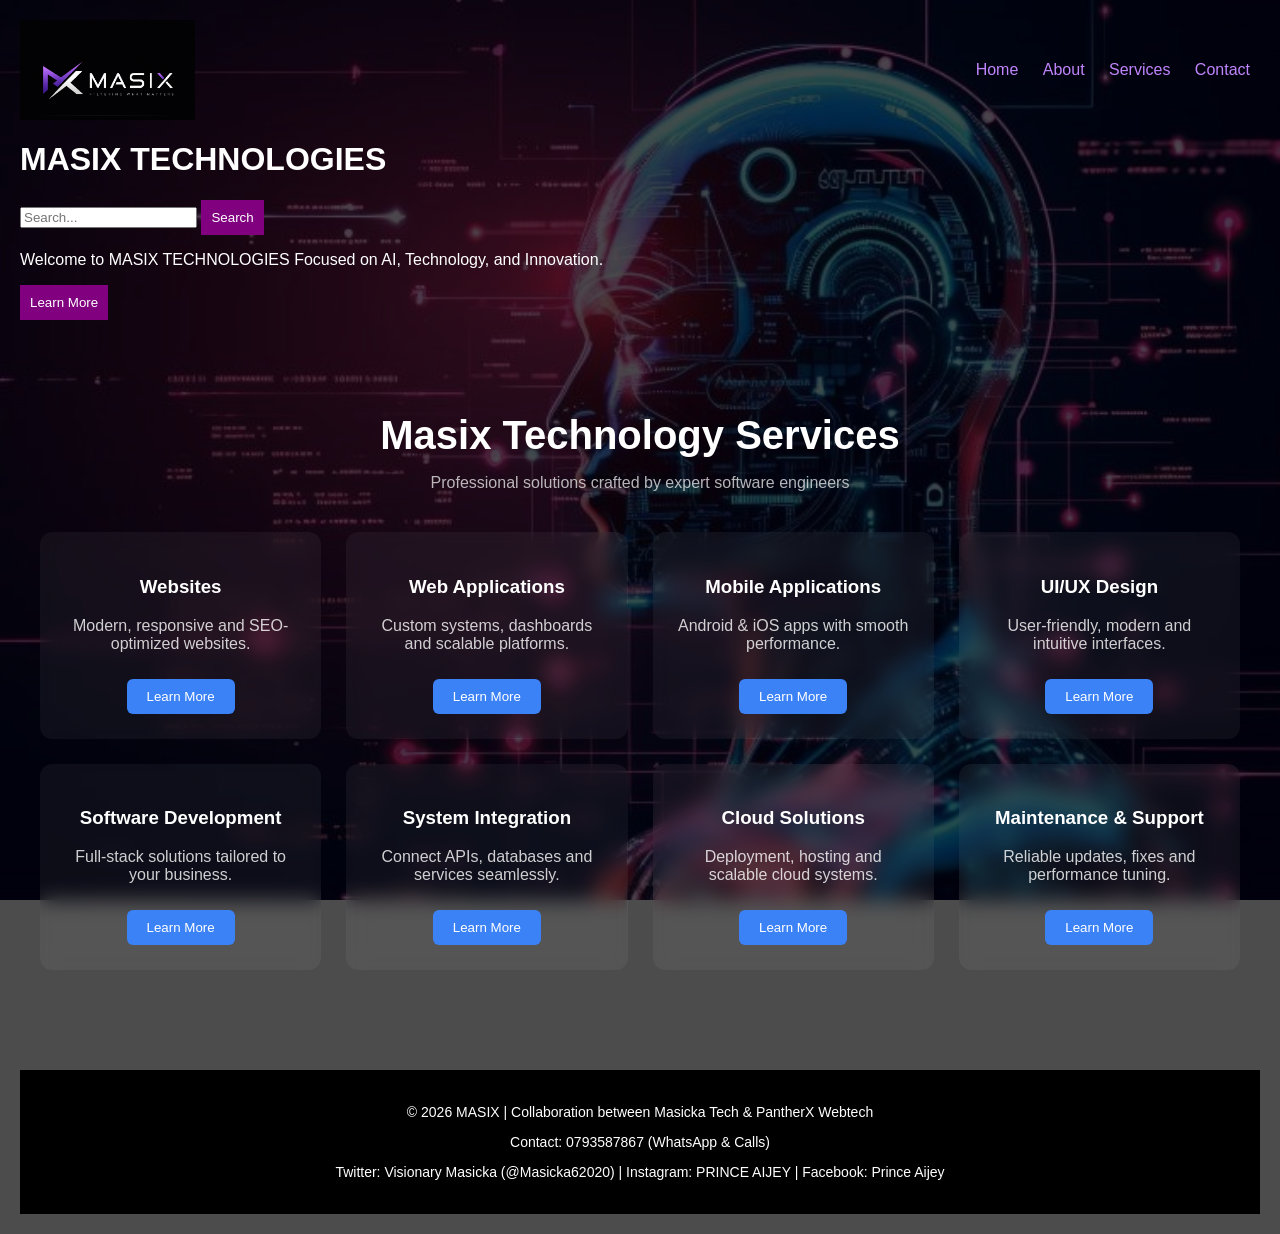
<file: index.html>
<!DOCTYPE html>
<html>
<head>
<title>MASIX - Home</title>
<link rel="stylesheet" href="style.css">
<script src="script.js"></script>
</head>

<body>
<div class="overlay">

<header>
  <img src="logo.png" height="100">
  <nav>
    <a href="index.html">Home</a>
    <a href="about.html">About</a>
    <a href="services.html">Services</a>
    <a href="contact.html">Contact</a>
  </nav>
</header>

<div class="section">
  <h1>MASIX TECHNOLOGIES</h1>

  <input id="search" placeholder="Search...">
  <button onclick="searchSite()">Search</button>

  <p>Welcome to MASIX TECHNOLOGIES Focused on AI, Technology, and Innovation.</p>

  <button onclick="learnMore('More about home')">Learn More</button>
</div>

<section id="services" class="auto_cls_529f96e1">
  <h2 class="auto_cls_6aab5314">Masix Technology Services</h2>
  <p class="auto_cls_9770e23c">
    Professional solutions crafted by expert software engineers
  </p>

  <div class="auto_cls_a2cf7f8d">

    <!-- Service Card -->
    <div class="auto_cls_2039ebac">
      <h3>Websites</h3>
      <p class="auto_cls_687e0fb4">Modern, responsive and SEO-optimized websites.</p>
      <button onclick="location.href='#websites'" class="auto_cls_75ecc9d9">
        Learn More
      </button>
    </div>

    <div class="auto_cls_2f39928e">
      <h3>Web Applications</h3>
      <p class="auto_cls_687e0fb4">Custom systems, dashboards and scalable platforms.</p>
      <button onclick="location.href='#webapps'" class="auto_cls_75ecc9d9">
        Learn More
      </button>
    </div>

    <div class="auto_cls_2f39928e">
      <h3>Mobile Applications</h3>
      <p class="auto_cls_687e0fb4">Android & iOS apps with smooth performance.</p>
      <button onclick="location.href='#mobile'" class="auto_cls_75ecc9d9">
        Learn More
      </button>
    </div>

    <div class="auto_cls_2f39928e">
      <h3>UI/UX Design</h3>
      <p class="auto_cls_687e0fb4">User-friendly, modern and intuitive interfaces.</p>
      <button onclick="location.href='#uiux'" class="auto_cls_75ecc9d9">
        Learn More
      </button>
    </div>

    <div class="auto_cls_2f39928e">
      <h3>Software Development</h3>
      <p class="auto_cls_687e0fb4">Full-stack solutions tailored to your business.</p>
      <button onclick="location.href='#software'" class="auto_cls_75ecc9d9">
        Learn More
      </button>
    </div>

    <div class="auto_cls_2f39928e">
      <h3>System Integration</h3>
      <p class="auto_cls_687e0fb4">Connect APIs, databases and services seamlessly.</p>
      <button onclick="location.href='#integration'" class="auto_cls_75ecc9d9">
        Learn More
      </button>
    </div>

    <div class="auto_cls_2f39928e">
      <h3>Cloud Solutions</h3>
      <p class="auto_cls_687e0fb4">Deployment, hosting and scalable cloud systems.</p>
      <button onclick="location.href='#cloud'" class="auto_cls_75ecc9d9">
        Learn More
      </button>
    </div>

    <div class="auto_cls_2f39928e">
      <h3>Maintenance & Support</h3>
      <p class="auto_cls_687e0fb4">Reliable updates, fixes and performance tuning.</p>
      <button onclick="location.href='#support'" class="auto_cls_75ecc9d9">
        Learn More
      </button>
    </div>

  </div>
</section>
<footer>
<p>© 2026 MASIX | Collaboration between Masicka Tech & PantherX Webtech</p>
<p>Contact: 0793587867 (WhatsApp & Calls)</p>
<p>Twitter: Visionary Masicka (@Masicka62020) | Instagram: PRINCE AIJEY | Facebook: Prince Aijey</p>
</footer>

</div>
</body>
</html>
</file>
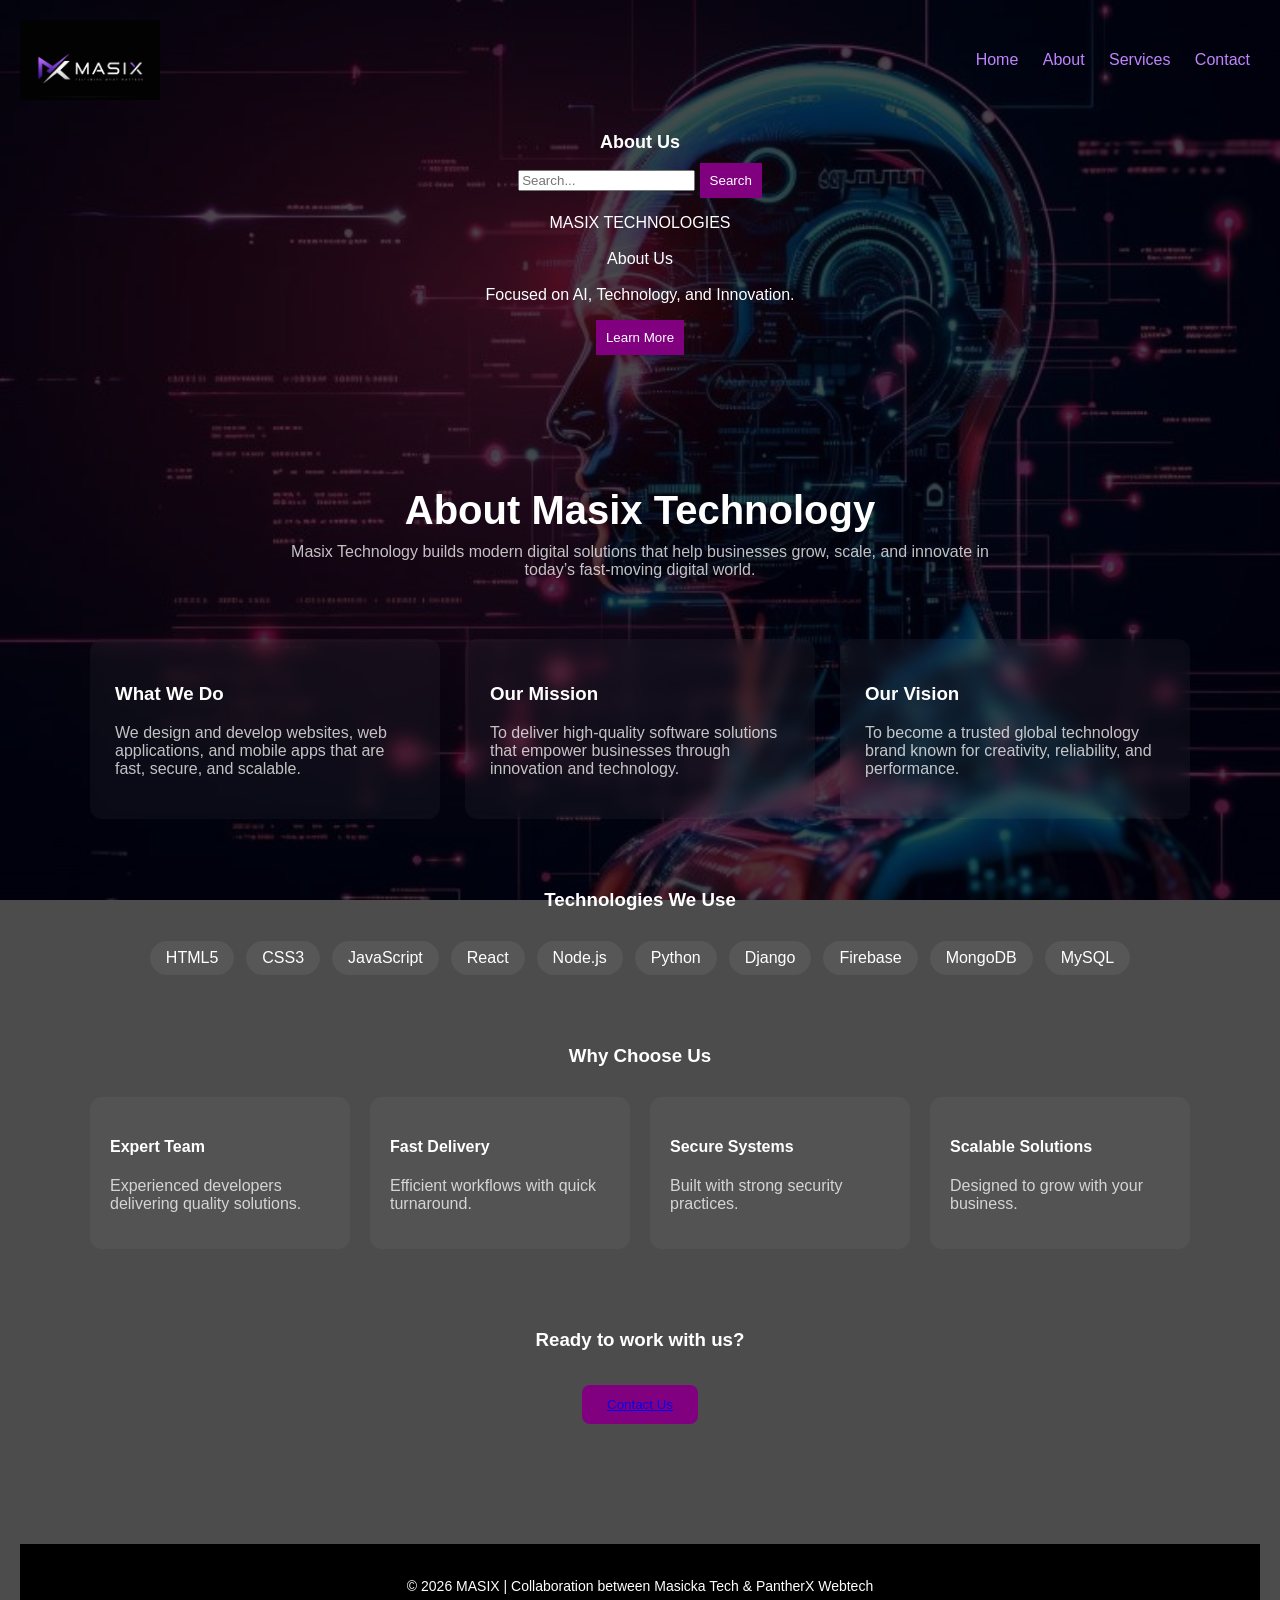
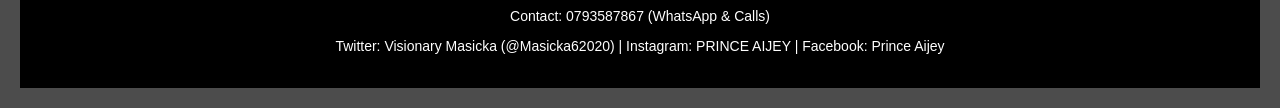
<file: about.html>
<!DOCTYPE html>
<html>
<head>
<title>MASIX - About</title>
<link rel="stylesheet" href="style.css">
<script src="script.js"></script>
</head>
<body>
<div class="overlay">
<header>
<img src="logo.png" height="80">
<nav>
<a href="index.html">Home</a>
<a href="about.html">About</a>
<a href="services.html">Services</a>
<a href="contact.html">Contact</a>
</nav>
</header>

<div class="auto_cls_c0e69f28">
<h1 class="auto_cls_923d5b4d">About Us</h1>

<input id="search" placeholder="Search...">
<button onclick="searchSite()">Search</button>

<p>MASIX TECHNOLOGIES<br><br> About Us<br><br> Focused on AI, Technology, and Innovation.</p>

<button onclick="learnMore('More about about')">Learn More</button>
</div>
<section id="about" class="auto_cls_a90db1bb">

  <div class="auto_cls_ce890a97">
    <h2 class="auto_cls_854d17e7">About Masix Technology</h2>
    <p class="auto_cls_18772201">
      Masix Technology builds modern digital solutions that help businesses grow, scale, and innovate in today’s fast-moving digital world.
    </p>
  </div>

  <!-- What We Do -->
  <div class="auto_cls_fcc07df0">
    
    <div class="auto_cls_449a0eb8">
      <h3>What We Do</h3>
      <p class="auto_cls_63c5ed17">
        We design and develop websites, web applications, and mobile apps that are fast, secure, and scalable.
      </p>
    </div>

    <div class="auto_cls_449a0eb8">
      <h3>Our Mission</h3>
      <p class="auto_cls_63c5ed17">
        To deliver high-quality software solutions that empower businesses through innovation and technology.
      </p>
    </div>

    <div class="auto_cls_449a0eb8">
      <h3>Our Vision</h3>
      <p class="auto_cls_63c5ed17">
        To become a trusted global technology brand known for creativity, reliability, and performance.
      </p>
    </div>

  </div>

  <!-- Technologies -->
  <div class="auto_cls_750f47bb">
    <h3 class="auto_cls_41117de0">Technologies We Use</h3>

    <div class="auto_cls_be94e6f3">
      <span class="auto_cls_18d01773">HTML5</span>
      <span class="auto_cls_18d01773">CSS3</span>
      <span class="auto_cls_18d01773">JavaScript</span>
      <span class="auto_cls_18d01773">React</span>
      <span class="auto_cls_18d01773">Node.js</span>
      <span class="auto_cls_18d01773">Python</span>
      <span class="auto_cls_18d01773">Django</span>
      <span class="auto_cls_18d01773">Firebase</span>
      <span class="auto_cls_18d01773">MongoDB</span>
      <span class="auto_cls_18d01773">MySQL</span>
    </div>
  </div>

  <!-- Why Choose Us -->
  <div class="auto_cls_750f47bb">
    <h3 class="auto_cls_41117de0">Why Choose Us</h3>

    <div class="auto_cls_37837314">
      
      <div class="auto_cls_ed6d2b82">
        <h4>Expert Team</h4>
        <p class="auto_cls_63c5ed17">Experienced developers delivering quality solutions.</p>
      </div>

      <div class="auto_cls_ed6d2b82">
        <h4>Fast Delivery</h4>
        <p class="auto_cls_63c5ed17">Efficient workflows with quick turnaround.</p>
      </div>

      <div class="auto_cls_ed6d2b82">
        <h4>Secure Systems</h4>
        <p class="auto_cls_63c5ed17">Built with strong security practices.</p>
      </div>

      <div class="auto_cls_ed6d2b82">
        <h4>Scalable Solutions</h4>
        <p class="auto_cls_63c5ed17">Designed to grow with your business.</p>
      </div>

    </div>
  </div>

  <!-- CTA -->
  <div class="auto_cls_83c31f87">
    <h3>Ready to work with us?</h3>
    <button onclick="location.href=contact.html" class="auto_cls_ad658013">
      <a href="contact.html">
      Contact Us
      </a>
    </button>
  </div>

</section>

<footer>
<p>© 2026 MASIX | Collaboration between Masicka Tech & PantherX Webtech</p>
<p>Contact: 0793587867 (WhatsApp & Calls)</p>
<p>Twitter: Visionary Masicka (@Masicka62020) | Instagram: PRINCE AIJEY | Facebook: Prince Aijey</p>
</footer>
</div>
</body>
</html>
</file>
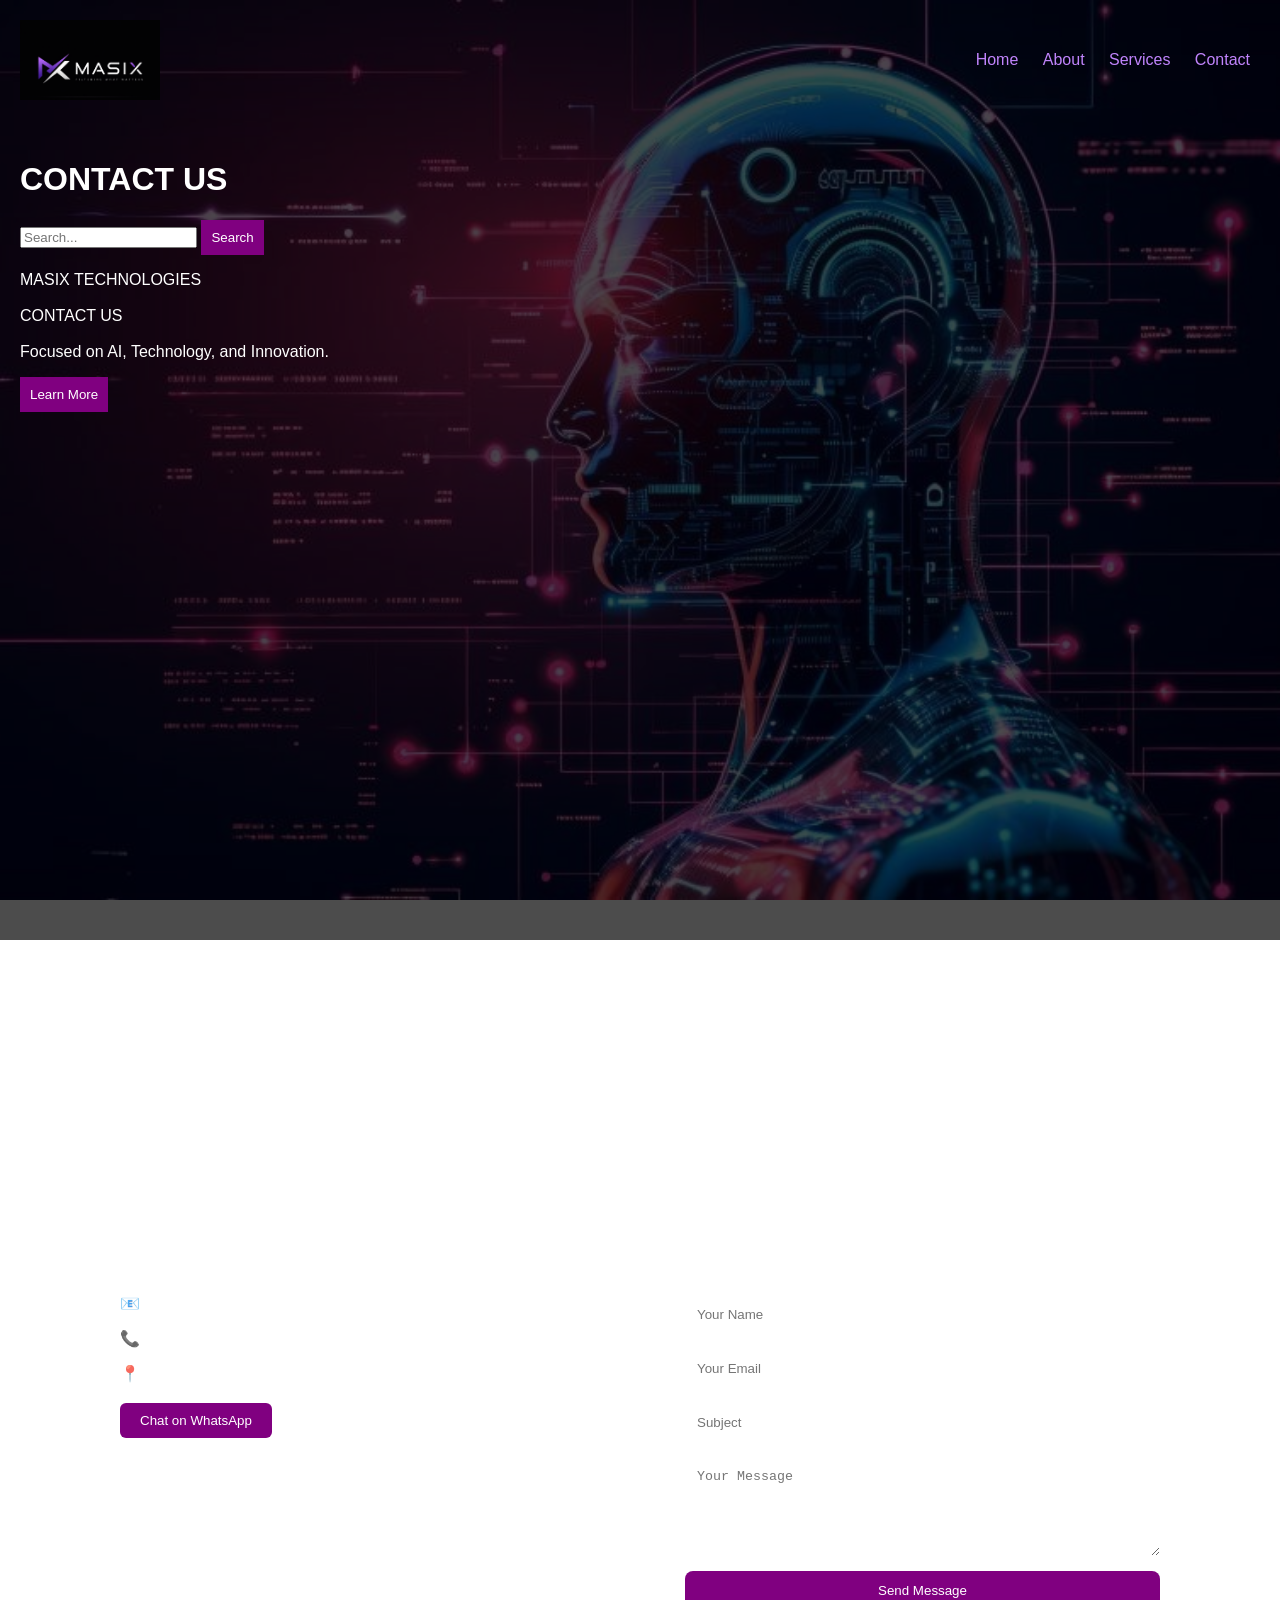
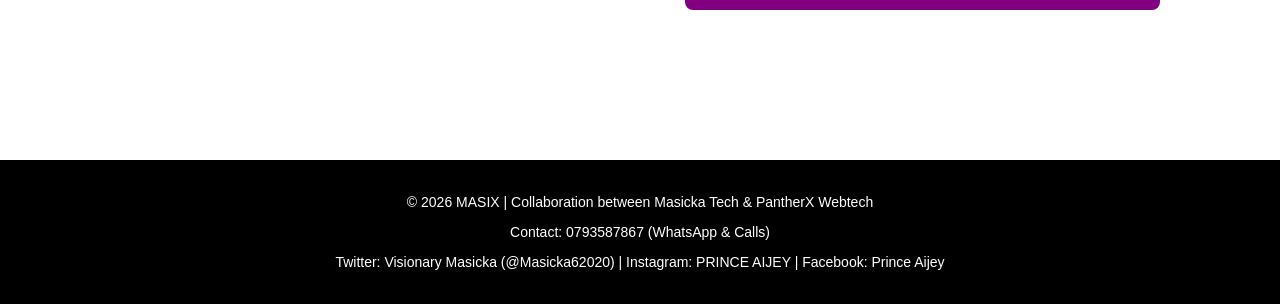
<file: contact.html>
<!DOCTYPE html>
<html>
<head>
<title>MASIX - Contact</title>
<link rel="stylesheet" href="style.css">
<script src="script.js"></script>
</head>
<body>
<div class="overlay">
<header>
<img src="logo.png" height="80">
<nav>
<a href="index.html">Home</a>
<a href="about.html">About</a>
<a href="services.html">Services</a>
<a href="contact.html">Contact</a>
</nav>
</header>

<div class="auto_cls_84eaec92"></div>
<h1>CONTACT US</h1>

<input id="search" placeholder="Search...">
<button onclick="searchSite()">Search</button>

<p>MASIX TECHNOLOGIES<br><br>CONTACT US<br><br> Focused on AI, Technology, and Innovation.</p>

<button onclick="learnMore('More about contact')">Learn More</button>
</div>
<section id="contact" class="auto_cls_5bebb6f0">

  <div class="auto_cls_6f57a671">
    <h2 class="auto_cls_6fd284d1">Contact Us</h2>
    <p class="auto_cls_95b8e5e4">
      Have a project in mind or need a solution? Reach out to Masix Technology and let's build something great together.
    </p>
  </div>

  <div class="auto_cls_6ae4a6af">

    <!-- Contact Info -->
    <div class="auto_cls_a7d550f2">
      <h3>Get In Touch</h3>

      <p class="auto_cls_f7b679b1">
        📧 Email: <a href="mailto:info@masixtech.com" class="auto_cls_26bf61de">info@masixtech.com</a>
      </p>

      <p class="auto_cls_3bdf4ef9">
        📞 Phone: <a href="tel:+254793587867" class="auto_cls_26bf61de">+254 793587867</a>
      </p>

      <p class="auto_cls_3bdf4ef9">
        📍 Location: Nairobi, Kenya
      </p>

      <div class="auto_cls_73ec253a">
        <button onclick="window.open('https://wa.me/254793587867', '_blank')" 
          class="auto_cls_42d79de2">
          Chat on WhatsApp
        </button>
      </div>
    </div>

    <!-- Contact Form -->
    <div class="auto_cls_a7d550f2">
      <h3>Send a Message</h3>

      <form class="auto_cls_be6ea7b0">
        
        <input type="text" placeholder="Your Name" required
          class="auto_cls_9e5e001b" />

        <input type="email" placeholder="Your Email" required
          class="auto_cls_9e5e001b" />

        <input type="text" placeholder="Subject"
          class="auto_cls_9e5e001b" />

        <textarea placeholder="Your Message" rows="5" required
          class="auto_cls_9e5e001b"></textarea>

        <button type="submit"
          class="auto_cls_a60194d0">
          Send Message
        </button>

      </form>
    </div>

  </div>

</section>

<footer>
<p>© 2026 MASIX | Collaboration between Masicka Tech & PantherX Webtech</p>
<p>Contact: 0793587867 (WhatsApp & Calls)</p>
<p>Twitter: Visionary Masicka (@Masicka62020) | Instagram: PRINCE AIJEY | Facebook: Prince Aijey</p>
</footer>
</div>
</body>
</html>
</file>
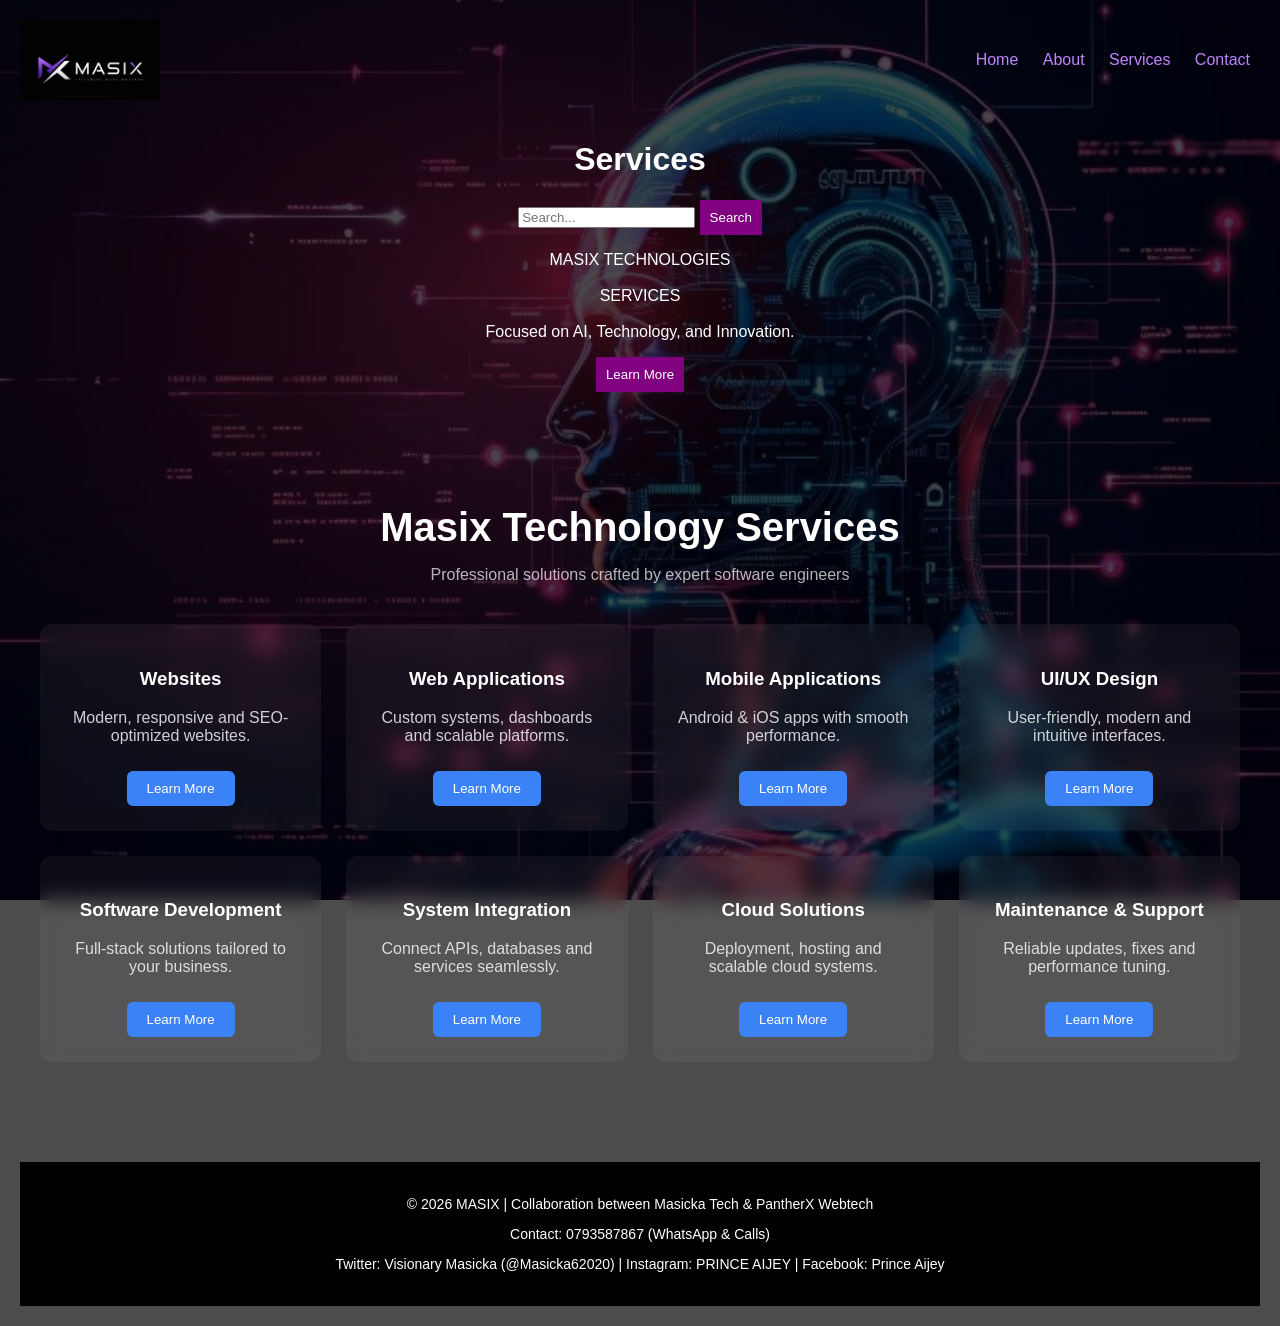
<file: services.html>
<!DOCTYPE html>
<html>
<head>
<title>MASIX - Services</title>
<link rel="stylesheet" href="style.css">
<script src="script.js"></script>
</head>
<body>
<div class="overlay">
<header>
<img src="logo.png" height="80">
<nav>
<a href="index.html">Home</a>
<a href="about.html">About</a>
<a href="services.html">Services</a>
<a href="contact.html">Contact</a>
</nav>
</header>

<div class="auto_cls_8bfd086e">
<h1>Services</h1>

<input id="search" placeholder="Search...">
<button onclick="searchSite()">Search</button>

<p>MASIX TECHNOLOGIES<br><br>SERVICES <br><br> Focused on AI, Technology, and Innovation.</p>

<button onclick="learnMore('More about services')">Learn More</button>
</div>
<section id="services" class="auto_cls_5b09d91b">
  <h2 class="auto_cls_e53e7810">Masix Technology Services</h2>
  <p class="auto_cls_ca03b9d5">
    Professional solutions crafted by expert software engineers
  </p>

  <div class="auto_cls_35f33e28">

    <!-- Service Card -->
    <div class="auto_cls_21912369">
      <h3>Websites</h3>
      <p class="auto_cls_f5dcaf8f">Modern, responsive and SEO-optimized websites.</p>
      <button onclick="location.href='#websites'" class="auto_cls_dc592a42">
        Learn More
      </button>
    </div>

    <div class="auto_cls_837f0777">
      <h3>Web Applications</h3>
      <p class="auto_cls_f5dcaf8f">Custom systems, dashboards and scalable platforms.</p>
      <button onclick="location.href='#webapps'" class="auto_cls_dc592a42">
        Learn More
      </button>
    </div>

    <div class="auto_cls_837f0777">
      <h3>Mobile Applications</h3>
      <p class="auto_cls_f5dcaf8f">Android & iOS apps with smooth performance.</p>
      <button onclick="location.href='#mobile'" class="auto_cls_dc592a42">
        Learn More
      </button>
    </div>

    <div class="auto_cls_837f0777">
      <h3>UI/UX Design</h3>
      <p class="auto_cls_f5dcaf8f">User-friendly, modern and intuitive interfaces.</p>
      <button onclick="location.href='#uiux'" class="auto_cls_dc592a42">
        Learn More
      </button>
    </div>

    <div class="auto_cls_837f0777">
      <h3>Software Development</h3>
      <p class="auto_cls_f5dcaf8f">Full-stack solutions tailored to your business.</p>
      <button onclick="location.href='#software'" class="auto_cls_dc592a42">
        Learn More
      </button>
    </div>

    <div class="auto_cls_837f0777">
      <h3>System Integration</h3>
      <p class="auto_cls_f5dcaf8f">Connect APIs, databases and services seamlessly.</p>
      <button onclick="location.href='#integration'" class="auto_cls_dc592a42">
        Learn More
      </button>
    </div>

    <div class="auto_cls_837f0777">
      <h3>Cloud Solutions</h3>
      <p class="auto_cls_f5dcaf8f">Deployment, hosting and scalable cloud systems.</p>
      <button onclick="location.href='#cloud'" class="auto_cls_dc592a42">
        Learn More
      </button>
    </div>

    <div class="auto_cls_837f0777">
      <h3>Maintenance & Support</h3>
      <p class="auto_cls_f5dcaf8f">Reliable updates, fixes and performance tuning.</p>
      <button onclick="location.href='#support'" class="auto_cls_dc592a42">
        Learn More
      </button>
    </div>

  </div>
</section>

<footer>
<p>© 2026 MASIX | Collaboration between Masicka Tech & PantherX Webtech</p>
<p>Contact: 0793587867 (WhatsApp & Calls)</p>
<p>Twitter: Visionary Masicka (@Masicka62020) | Instagram: PRINCE AIJEY | Facebook: Prince Aijey</p>
</footer>
</div>
</body>
</html>
</file>
<file: style.css>
body {
    margin: 0;
    font-family: Arial, sans-serif;
    color: white;
    background: url('bg.jpg') no-repeat center center fixed;
    background-size: cover;
}
.overlay {
    background: rgba(0,0,0,0.7);
    min-height: 100vh;
    padding: 20px;
}
header {
    display: flex;
    align-items: center;
    justify-content: space-between;
}
nav a {
    margin: 10px;
    color: #c084fc;
    text-decoration: none;
}
footer {
    margin-top: 40px;
    padding: 20px;
    background: black;
    text-align: center;
    font-size: 14px;
}
button {
    background: purple;
    color: white;
    padding: 10px;
    border: none;
    cursor: pointer;
}


/* Auto-extracted inline styles */
.auto_cls_c0e69f28 {padding: 20px; text-align: center;}
.auto_cls_923d5b4d {font-size: large; margin-bottom: 10px ;}
.auto_cls_a90db1bb {padding: 80px 20px; background: none; color: inherit;}
.auto_cls_ce890a97 {max-width: 1100px; margin: auto; text-align: center;}
.auto_cls_854d17e7 {font-size: 2.5rem; margin-bottom: 10px;}
.auto_cls_18772201 {opacity: 0.75; max-width: 700px; margin: auto;}
.auto_cls_fcc07df0 {margin-top: 60px; max-width: 1100px; margin-left: auto; margin-right: auto; display: grid; grid-template-columns: repeat(auto-fit, minmax(280px, 1fr)); gap: 25px;}
.auto_cls_449a0eb8 {background: rgba(255,255,255,0.04); backdrop-filter: blur(8px); padding: 25px; border-radius: 12px;}
.auto_cls_63c5ed17 {opacity:0.75;}
.auto_cls_3e696939 {background: rgba(255,255,255,0.04); backdrop-filter: blur(8px); padding: 25px; border-radius: 12px;}
.auto_cls_260f000a {opacity:0.75;}
.auto_cls_891cdc0a {background: rgba(255,255,255,0.04); backdrop-filter: blur(8px); padding: 25px; border-radius: 12px;}
.auto_cls_32a6993c {opacity:0.75;}
.auto_cls_750f47bb {margin-top: 70px; max-width: 1100px; margin-left: auto; margin-right: auto;}
.auto_cls_41117de0 {text-align:center; margin-bottom: 30px;}
.auto_cls_be94e6f3 {display:flex; flex-wrap: wrap; justify-content: center; gap: 12px;}
.auto_cls_18d01773 {padding:8px 16px; background: rgba(255,255,255,0.06); border-radius: 20px;}
.auto_cls_cb4d30e4 {padding:8px 16px; background: rgba(255,255,255,0.06); border-radius: 20px;}
.auto_cls_617c8400 {padding:8px 16px; background: rgba(255,255,255,0.06); border-radius: 20px;}
.auto_cls_160eef21 {padding:8px 16px; background: rgba(255,255,255,0.06); border-radius: 20px;}
.auto_cls_b19b7567 {padding:8px 16px; background: rgba(255,255,255,0.06); border-radius: 20px;}
.auto_cls_f46a24ea {padding:8px 16px; background: rgba(255,255,255,0.06); border-radius: 20px;}
.auto_cls_ece1b4ff {padding:8px 16px; background: rgba(255,255,255,0.06); border-radius: 20px;}
.auto_cls_3b713d67 {padding:8px 16px; background: rgba(255,255,255,0.06); border-radius: 20px;}
.auto_cls_f24056e8 {padding:8px 16px; background: rgba(255,255,255,0.06); border-radius: 20px;}
.auto_cls_11550751 {padding:8px 16px; background: rgba(255,255,255,0.06); border-radius: 20px;}
.auto_cls_8edd68f7 {margin-top: 70px; max-width: 1100px; margin-left: auto; margin-right: auto;}
.auto_cls_ac4f2d12 {text-align:center; margin-bottom: 30px;}
.auto_cls_37837314 {display: grid; grid-template-columns: repeat(auto-fit, minmax(250px, 1fr)); gap: 20px;}
.auto_cls_ed6d2b82 {background: rgba(255,255,255,0.04); padding: 20px; border-radius: 12px;}
.auto_cls_fe81e5c5 {opacity:0.75;}
.auto_cls_3bc3d1d1 {background: rgba(255,255,255,0.04); padding: 20px; border-radius: 12px;}
.auto_cls_8504e432 {opacity:0.75;}
.auto_cls_8ecc62f0 {background: rgba(255,255,255,0.04); padding: 20px; border-radius: 12px;}
.auto_cls_2a8f153c {opacity:0.75;}
.auto_cls_ef76bcd8 {background: rgba(255,255,255,0.04); padding: 20px; border-radius: 12px;}
.auto_cls_6f2a8a26 {opacity:0.75;}
.auto_cls_83c31f87 {margin-top: 80px; text-align:center;}
.auto_cls_ad658013 {margin-top:15px; padding:12px 25px; border:none; border-radius:8px; cursor:pointer;}
.auto_cls_529f96e1 {padding: 60px 20px; color: inherit; text-align: center; background: transparent;}
.auto_cls_6aab5314 {font-size: 2.5rem; margin-bottom: 10px;}
.auto_cls_9770e23c {opacity: 0.7; margin-bottom: 40px;}
.auto_cls_a2cf7f8d {display: grid; grid-template-columns: repeat(auto-fit, minmax(250px, 1fr)); gap: 25px; max-width: 1200px; margin: auto;}
.auto_cls_2039ebac {background: rgba(255,255,255,0.05); backdrop-filter: blur(10px); padding: 25px; border-radius: 12px; transition: 0.3s;}
.auto_cls_687e0fb4 {opacity:0.8;}
.auto_cls_75ecc9d9 {margin-top:10px; padding:10px 20px; border:none; background:#3b82f6; color:white; border-radius:6px; cursor:pointer;}
.auto_cls_2f39928e {background: rgba(255,255,255,0.05); backdrop-filter: blur(10px); padding: 25px; border-radius: 12px;}
.auto_cls_bfec8f3f {opacity:0.8;}
.auto_cls_55fd0eda {margin-top:10px; padding:10px 20px; border:none; background:#3b82f6; color:white; border-radius:6px; cursor:pointer;}
.auto_cls_9a7e72e0 {background: rgba(255,255,255,0.05); backdrop-filter: blur(10px); padding: 25px; border-radius: 12px;}
.auto_cls_e16edc34 {opacity:0.8;}
.auto_cls_e2559c4f {margin-top:10px; padding:10px 20px; border:none; background:#3b82f6; color:white; border-radius:6px; cursor:pointer;}
.auto_cls_388a5ec4 {background: rgba(255,255,255,0.05); backdrop-filter: blur(10px); padding: 25px; border-radius: 12px;}
.auto_cls_d30ca75d {opacity:0.8;}
.auto_cls_461cc02b {margin-top:10px; padding:10px 20px; border:none; background:#3b82f6; color:white; border-radius:6px; cursor:pointer;}
.auto_cls_f458f466 {background: rgba(255,255,255,0.05); backdrop-filter: blur(10px); padding: 25px; border-radius: 12px;}
.auto_cls_936ec30b {opacity:0.8;}
.auto_cls_9a1f5ca1 {margin-top:10px; padding:10px 20px; border:none; background:#3b82f6; color:white; border-radius:6px; cursor:pointer;}
.auto_cls_36029c94 {background: rgba(255,255,255,0.05); backdrop-filter: blur(10px); padding: 25px; border-radius: 12px;}
.auto_cls_77c0175d {opacity:0.8;}
.auto_cls_90b73860 {margin-top:10px; padding:10px 20px; border:none; background:#3b82f6; color:white; border-radius:6px; cursor:pointer;}
.auto_cls_dfbcbe87 {background: rgba(255,255,255,0.05); backdrop-filter: blur(10px); padding: 25px; border-radius: 12px;}
.auto_cls_a38c7db8 {opacity:0.8;}
.auto_cls_ba61bd32 {margin-top:10px; padding:10px 20px; border:none; background:#3b82f6; color:white; border-radius:6px; cursor:pointer;}
.auto_cls_ee68165e {background: rgba(255,255,255,0.05); backdrop-filter: blur(10px); padding: 25px; border-radius: 12px;}
.auto_cls_5a4db4e5 {opacity:0.8;}
.auto_cls_81ae6d6e {margin-top:10px; padding:10px 20px; border:none; background:#3b82f6; color:white; border-radius:6px; cursor:pointer;}
.auto_cls_84eaec92 {padding: 20px; text-align: center;}
.auto_cls_5bebb6f0 {padding: 80px 20px; background: none; color: inherit;}
.auto_cls_6f57a671 {max-width: 1100px; margin: auto; text-align: center;}
.auto_cls_6fd284d1 {font-size: 2.5rem; margin-bottom: 10px;}
.auto_cls_95b8e5e4 {opacity: 0.75; max-width: 600px; margin: auto;}
.auto_cls_6ae4a6af {margin-top: 60px; display: grid; grid-template-columns: repeat(auto-fit, minmax(300px, 1fr)); gap: 30px; max-width: 1100px; margin-left: auto; margin-right: auto;}
.auto_cls_a7d550f2 {background: rgba(255,255,255,0.04); backdrop-filter: blur(8px); padding: 30px; border-radius: 12px;}
.auto_cls_f7b679b1 {margin-top: 15px; opacity: 0.8;}
.auto_cls_26bf61de {color: inherit;}
.auto_cls_3bdf4ef9 {margin-top: 10px; opacity: 0.8;}
.auto_cls_cd79bb47 {color: inherit;}
.auto_cls_6696c3c7 {margin-top: 10px; opacity: 0.8;}
.auto_cls_73ec253a {margin-top: 20px;}
.auto_cls_42d79de2 {padding:10px 20px; border:none; border-radius:6px; cursor:pointer;}
.auto_cls_fb120845 {background: rgba(255,255,255,0.04); backdrop-filter: blur(8px); padding: 30px; border-radius: 12px;}
.auto_cls_be6ea7b0 {margin-top: 20px; display: flex; flex-direction: column; gap: 15px;}
.auto_cls_9e5e001b {padding:12px; border-radius:6px; border:none; outline:none;}
.auto_cls_c48de7f2 {padding:12px; border-radius:6px; border:none; outline:none;}
.auto_cls_a4e8c6b7 {padding:12px; border-radius:6px; border:none; outline:none;}
.auto_cls_16801cbb {padding:12px; border-radius:6px; border:none; outline:none;}
.auto_cls_a60194d0 {padding:12px; border:none; border-radius:8px; cursor:pointer;}
.auto_cls_8bfd086e {padding: 20px; text-align: center;}
.auto_cls_5b09d91b {padding: 60px 20px; color: inherit; text-align: center; background: transparent;}
.auto_cls_e53e7810 {font-size: 2.5rem; margin-bottom: 10px;}
.auto_cls_ca03b9d5 {opacity: 0.7; margin-bottom: 40px;}
.auto_cls_35f33e28 {display: grid; grid-template-columns: repeat(auto-fit, minmax(250px, 1fr)); gap: 25px; max-width: 1200px; margin: auto;}
.auto_cls_21912369 {background: rgba(255,255,255,0.05); backdrop-filter: blur(10px); padding: 25px; border-radius: 12px; transition: 0.3s;}
.auto_cls_f5dcaf8f {opacity:0.8;}
.auto_cls_dc592a42 {margin-top:10px; padding:10px 20px; border:none; background:#3b82f6; color:white; border-radius:6px; cursor:pointer;}
.auto_cls_837f0777 {background: rgba(255,255,255,0.05); backdrop-filter: blur(10px); padding: 25px; border-radius: 12px;}
.auto_cls_df736c0b {opacity:0.8;}
.auto_cls_23ec87ea {margin-top:10px; padding:10px 20px; border:none; background:#3b82f6; color:white; border-radius:6px; cursor:pointer;}
.auto_cls_7bf01d29 {background: rgba(255,255,255,0.05); backdrop-filter: blur(10px); padding: 25px; border-radius: 12px;}
.auto_cls_bb06b1fd {opacity:0.8;}
.auto_cls_894fdd04 {margin-top:10px; padding:10px 20px; border:none; background:#3b82f6; color:white; border-radius:6px; cursor:pointer;}
.auto_cls_7ac4e991 {background: rgba(255,255,255,0.05); backdrop-filter: blur(10px); padding: 25px; border-radius: 12px;}
.auto_cls_ee9eb76a {opacity:0.8;}
.auto_cls_89a0b613 {margin-top:10px; padding:10px 20px; border:none; background:#3b82f6; color:white; border-radius:6px; cursor:pointer;}
.auto_cls_0b06ca06 {background: rgba(255,255,255,0.05); backdrop-filter: blur(10px); padding: 25px; border-radius: 12px;}
.auto_cls_3b708e9d {opacity:0.8;}
.auto_cls_2ef28a71 {margin-top:10px; padding:10px 20px; border:none; background:#3b82f6; color:white; border-radius:6px; cursor:pointer;}
.auto_cls_1d04928f {background: rgba(255,255,255,0.05); backdrop-filter: blur(10px); padding: 25px; border-radius: 12px;}
.auto_cls_75392ce5 {opacity:0.8;}
.auto_cls_ab3bd1f1 {margin-top:10px; padding:10px 20px; border:none; background:#3b82f6; color:white; border-radius:6px; cursor:pointer;}
.auto_cls_54522cc3 {background: rgba(255,255,255,0.05); backdrop-filter: blur(10px); padding: 25px; border-radius: 12px;}
.auto_cls_cb025656 {opacity:0.8;}
.auto_cls_6b90208d {margin-top:10px; padding:10px 20px; border:none; background:#3b82f6; color:white; border-radius:6px; cursor:pointer;}
.auto_cls_f5fcce25 {background: rgba(255,255,255,0.05); backdrop-filter: blur(10px); padding: 25px; border-radius: 12px;}
.auto_cls_13f44295 {opacity:0.8;}
.auto_cls_1997a363 {margin-top:10px; padding:10px 20px; border:none; background:#3b82f6; color:white; border-radius:6px; cursor:pointer;}
</file>
